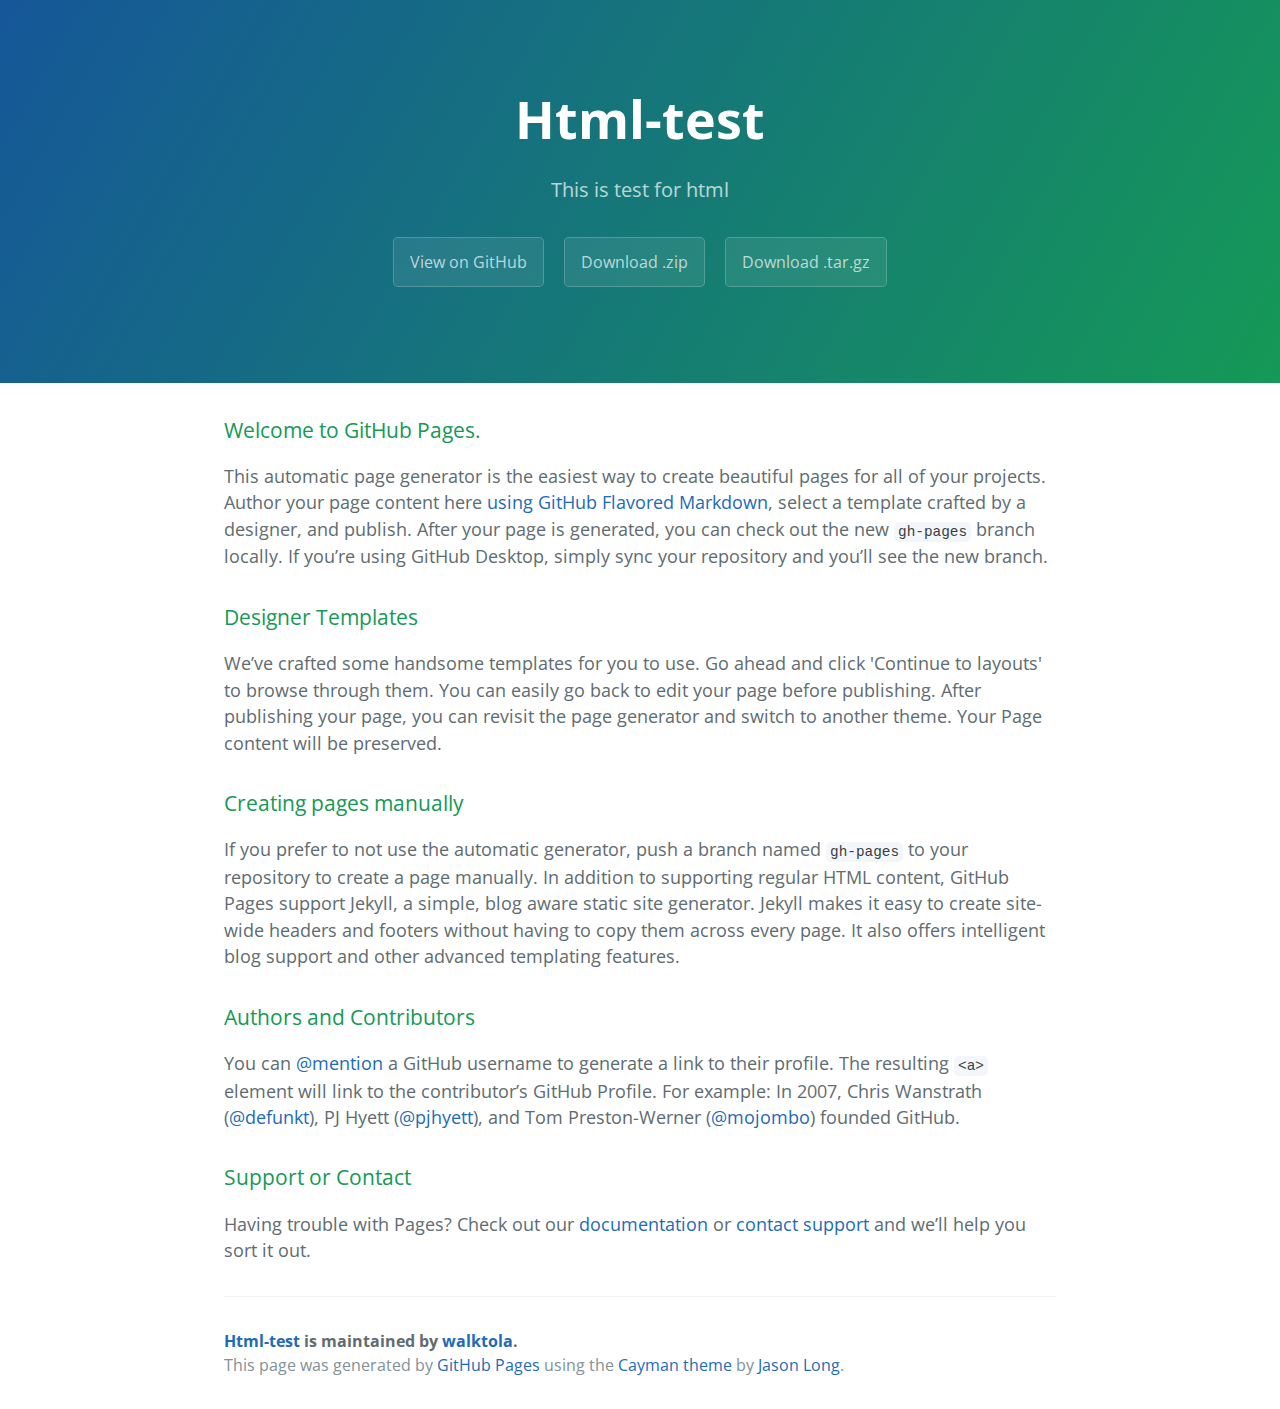
<file: index.html>
<!DOCTYPE html>
<html lang="en-us">
  <head>
    <meta charset="UTF-8">
    <title>Html-test by walktola</title>
    <meta name="viewport" content="width=device-width, initial-scale=1">
    <link rel="stylesheet" type="text/css" href="stylesheets/normalize.css" media="screen">
    <link href='https://fonts.googleapis.com/css?family=Open+Sans:400,700' rel='stylesheet' type='text/css'>
    <link rel="stylesheet" type="text/css" href="stylesheets/stylesheet.css" media="screen">
    <link rel="stylesheet" type="text/css" href="stylesheets/github-light.css" media="screen">
  </head>
  <body>
    <section class="page-header">
      <h1 class="project-name">Html-test</h1>
      <h2 class="project-tagline">This is test for html</h2>
      <a href="https://github.com/walktola/html-test" class="btn">View on GitHub</a>
      <a href="https://github.com/walktola/html-test/zipball/master" class="btn">Download .zip</a>
      <a href="https://github.com/walktola/html-test/tarball/master" class="btn">Download .tar.gz</a>
    </section>

    <section class="main-content">
      <h3>
<a id="welcome-to-github-pages" class="anchor" href="#welcome-to-github-pages" aria-hidden="true"><span aria-hidden="true" class="octicon octicon-link"></span></a>Welcome to GitHub Pages.</h3>

<p>This automatic page generator is the easiest way to create beautiful pages for all of your projects. Author your page content here <a href="https://guides.github.com/features/mastering-markdown/">using GitHub Flavored Markdown</a>, select a template crafted by a designer, and publish. After your page is generated, you can check out the new <code>gh-pages</code> branch locally. If you’re using GitHub Desktop, simply sync your repository and you’ll see the new branch.</p>

<h3>
<a id="designer-templates" class="anchor" href="#designer-templates" aria-hidden="true"><span aria-hidden="true" class="octicon octicon-link"></span></a>Designer Templates</h3>

<p>We’ve crafted some handsome templates for you to use. Go ahead and click 'Continue to layouts' to browse through them. You can easily go back to edit your page before publishing. After publishing your page, you can revisit the page generator and switch to another theme. Your Page content will be preserved.</p>

<h3>
<a id="creating-pages-manually" class="anchor" href="#creating-pages-manually" aria-hidden="true"><span aria-hidden="true" class="octicon octicon-link"></span></a>Creating pages manually</h3>

<p>If you prefer to not use the automatic generator, push a branch named <code>gh-pages</code> to your repository to create a page manually. In addition to supporting regular HTML content, GitHub Pages support Jekyll, a simple, blog aware static site generator. Jekyll makes it easy to create site-wide headers and footers without having to copy them across every page. It also offers intelligent blog support and other advanced templating features.</p>

<h3>
<a id="authors-and-contributors" class="anchor" href="#authors-and-contributors" aria-hidden="true"><span aria-hidden="true" class="octicon octicon-link"></span></a>Authors and Contributors</h3>

<p>You can <a href="https://help.github.com/articles/basic-writing-and-formatting-syntax/#mentioning-users-and-teams" class="user-mention">@mention</a> a GitHub username to generate a link to their profile. The resulting <code>&lt;a&gt;</code> element will link to the contributor’s GitHub Profile. For example: In 2007, Chris Wanstrath (<a href="https://github.com/defunkt" class="user-mention">@defunkt</a>), PJ Hyett (<a href="https://github.com/pjhyett" class="user-mention">@pjhyett</a>), and Tom Preston-Werner (<a href="https://github.com/mojombo" class="user-mention">@mojombo</a>) founded GitHub.</p>

<h3>
<a id="support-or-contact" class="anchor" href="#support-or-contact" aria-hidden="true"><span aria-hidden="true" class="octicon octicon-link"></span></a>Support or Contact</h3>

<p>Having trouble with Pages? Check out our <a href="https://help.github.com/pages">documentation</a> or <a href="https://github.com/contact">contact support</a> and we’ll help you sort it out.</p>

      <footer class="site-footer">
        <span class="site-footer-owner"><a href="https://github.com/walktola/html-test">Html-test</a> is maintained by <a href="https://github.com/walktola">walktola</a>.</span>

        <span class="site-footer-credits">This page was generated by <a href="https://pages.github.com">GitHub Pages</a> using the <a href="https://github.com/jasonlong/cayman-theme">Cayman theme</a> by <a href="https://twitter.com/jasonlong">Jason Long</a>.</span>
      </footer>

    </section>

  
  </body>
</html>
</file>
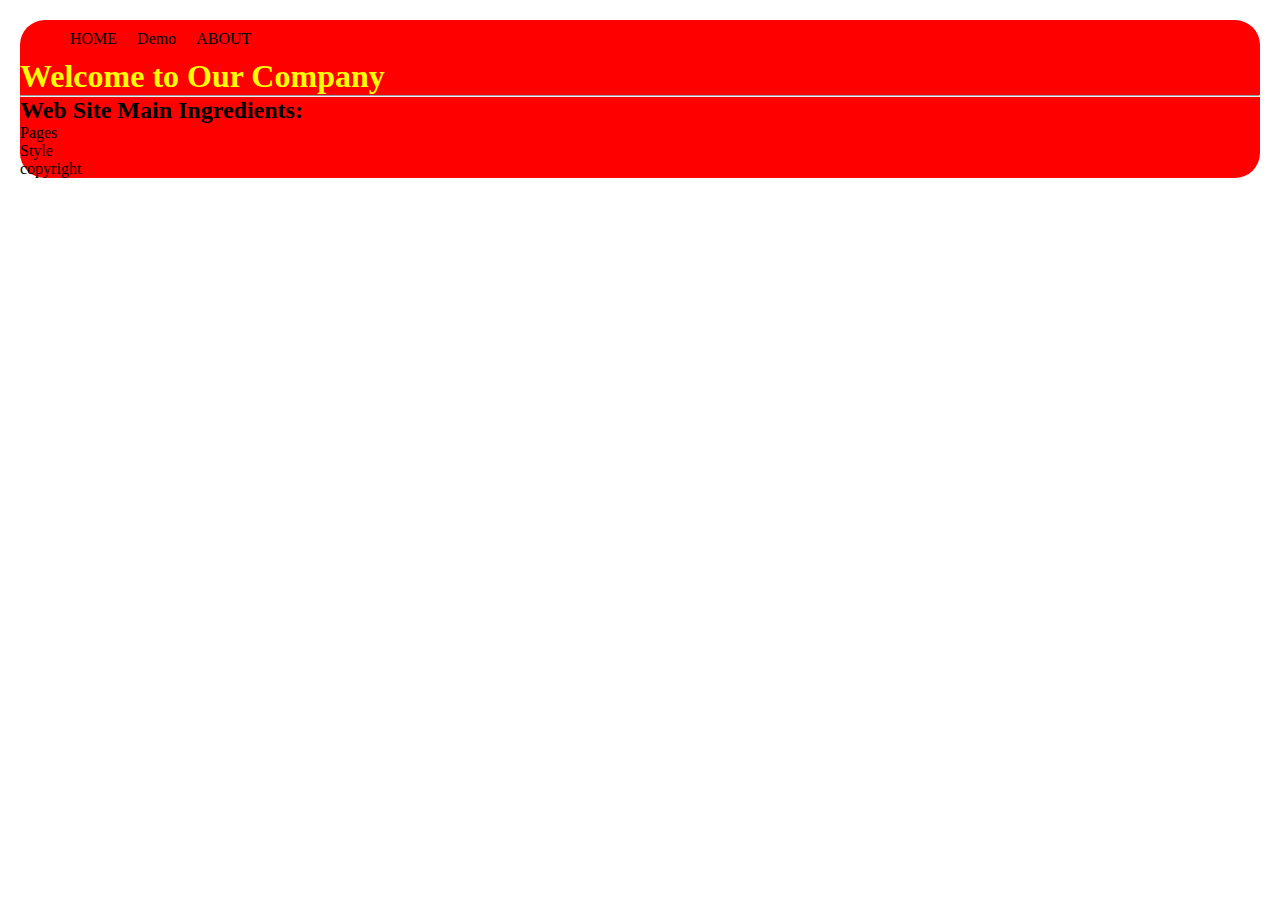
<file: company/index.html>
<!DOCTYPE html>
<html>
<head>
	<title>This is company web</title>
	<link rel="stylesheet" type="text/css" href="style.css">
</head>
<body>
<div class="container">
<ul>
	<li id="home" onclick="goToPage()">HOME</li>
	<li>Demo</li>
	<li>ABOUT</li>
</ul>
<div id="content">
<h1>Welcome to Our Company</h1>
<hr>
<h2>Web Site Main Ingredients:</h2>
<p>Pages</p>
<p>Style</p>
copyright
</div>

</div>
<script src="action.js"></script>
</body>
</html>
</file>
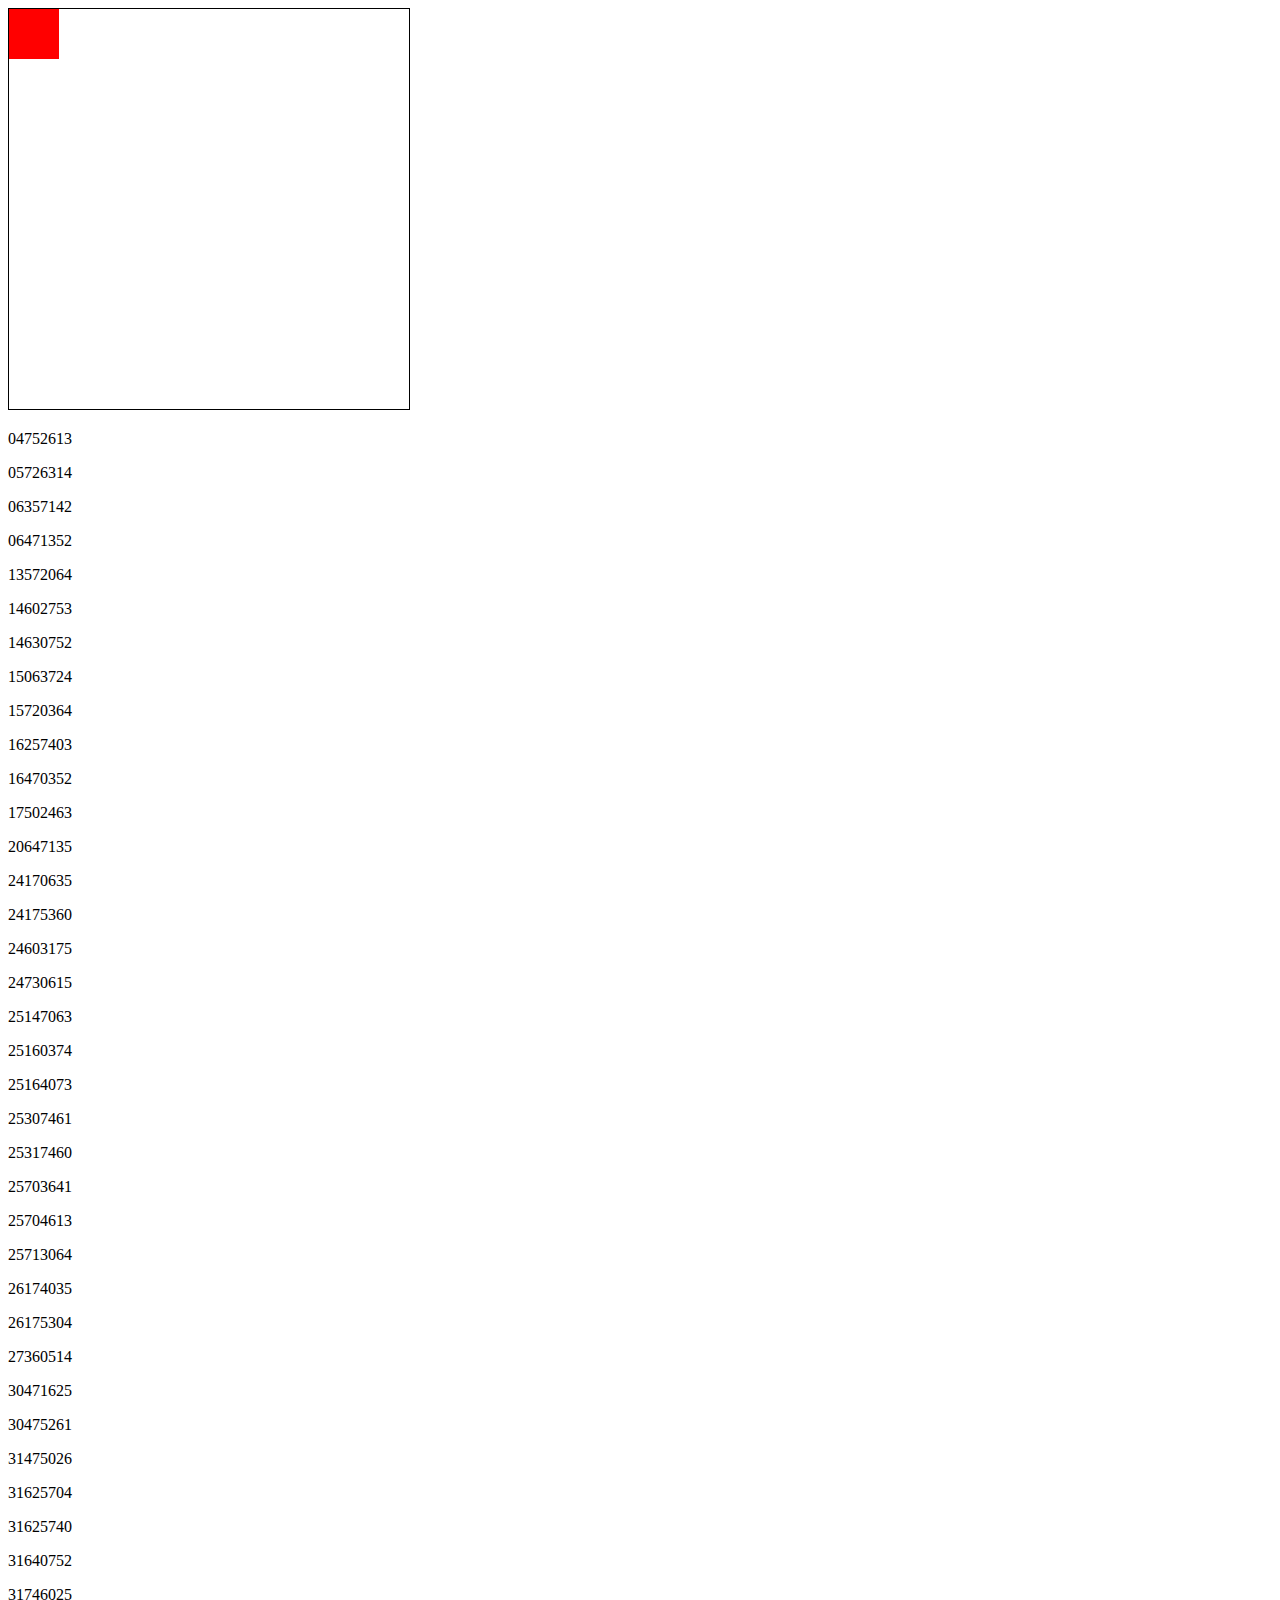
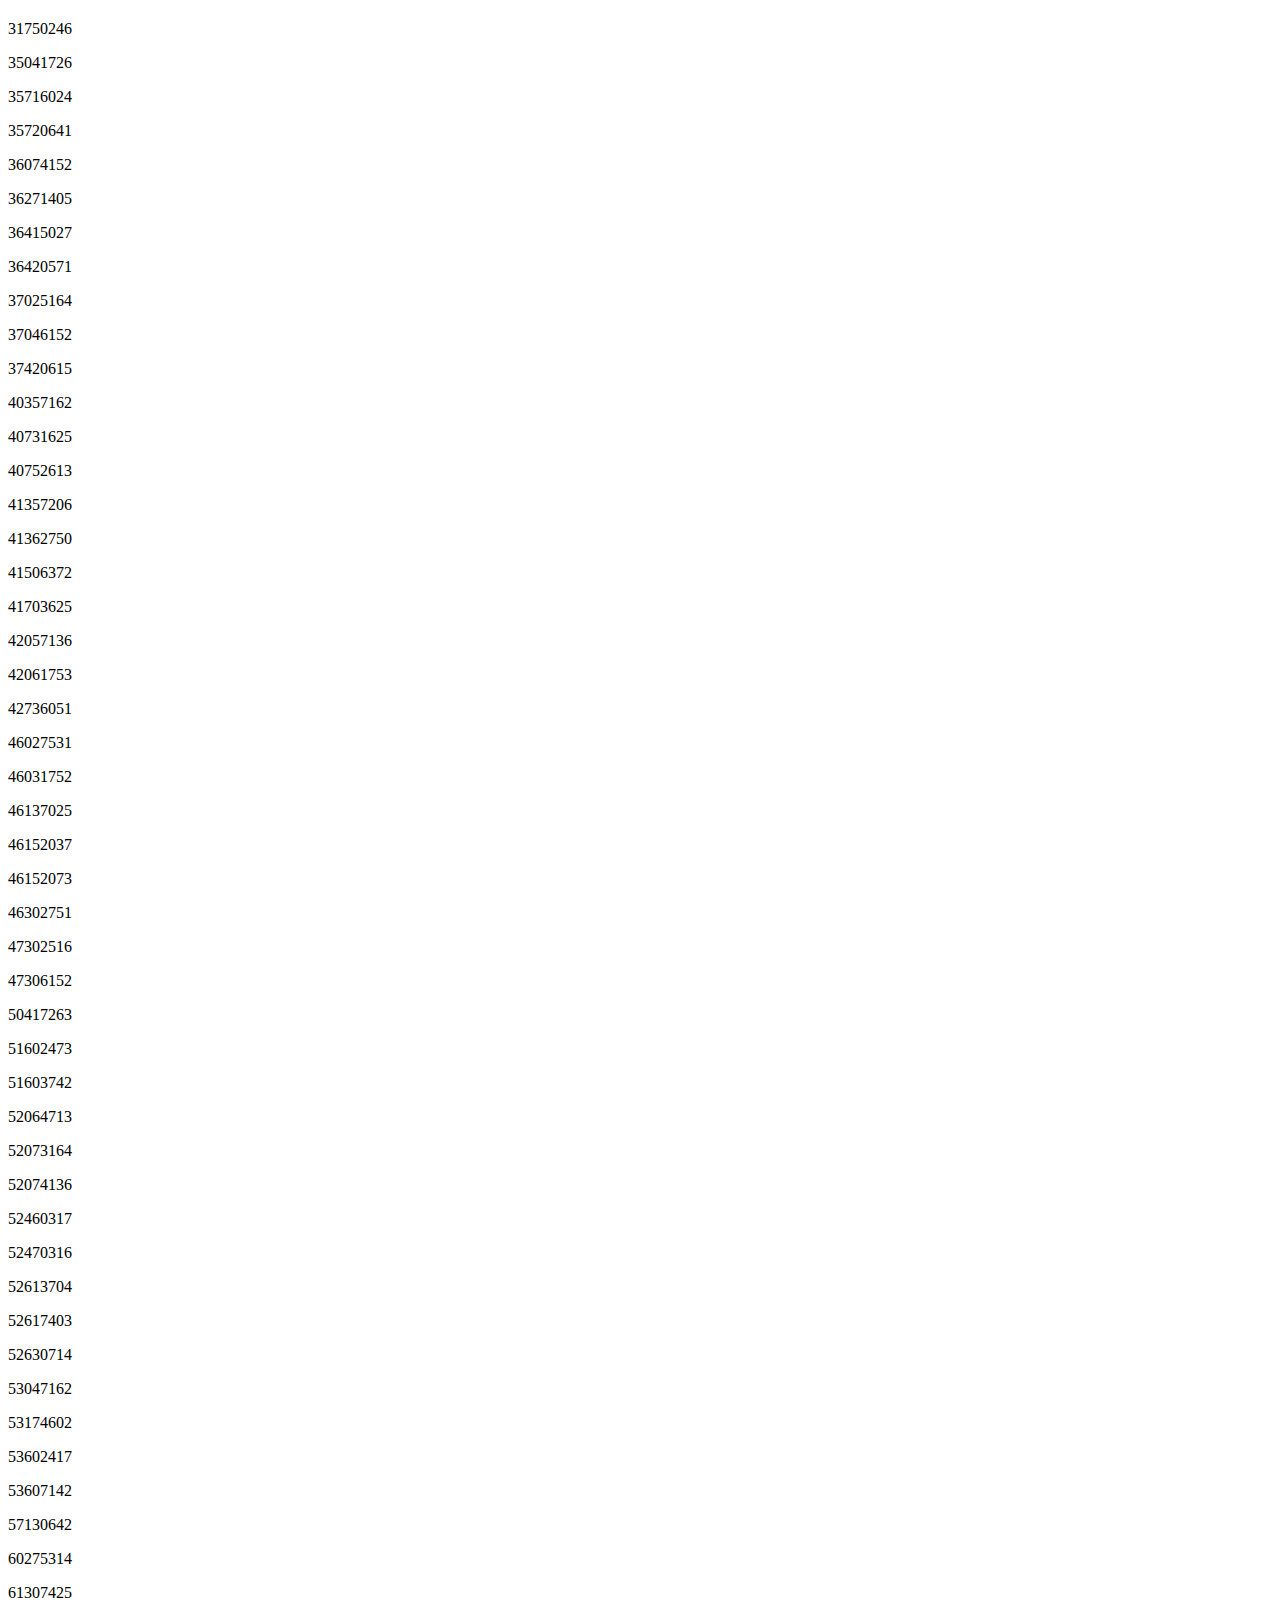
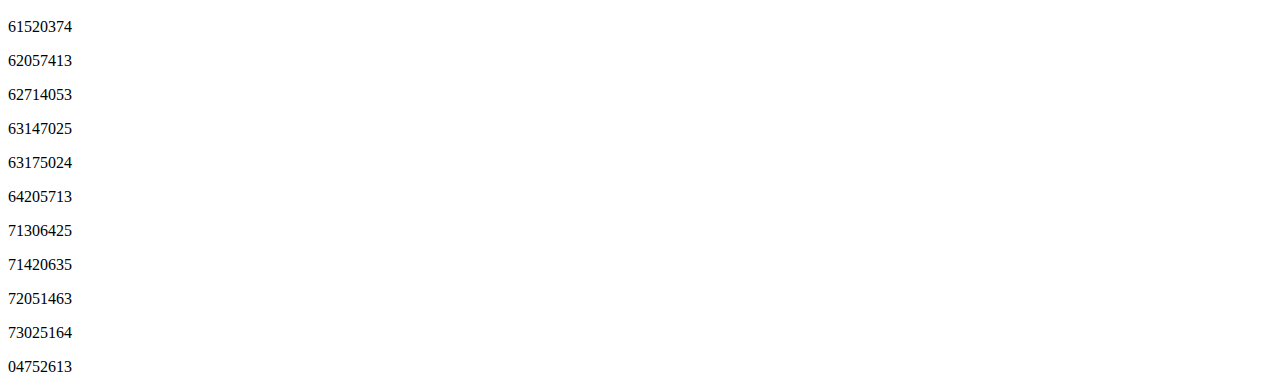
<file: jsQ/index.html>
<!DOCTYPE html>
<html>
<head>
	<title></title>
	
</head>
<body id="place">
<canvas id="area" width="400" height="400" style="border:1px solid #000000;"></canvas>
<script src="nogoto.js"></script>
</body>
</html>
</file>
<file: stylesheets/stylesheet.css>
* {
  box-sizing: border-box; }

body {
  padding: 0;
  margin: 0;
  font-family: "Open Sans", "Helvetica Neue", Helvetica, Arial, sans-serif;
  font-size: 16px;
  line-height: 1.5;
  color: #606c71; }

a {
  color: #1e6bb8;
  text-decoration: none; }
  a:hover {
    text-decoration: underline; }

.btn {
  display: inline-block;
  margin-bottom: 1rem;
  color: rgba(255, 255, 255, 0.7);
  background-color: rgba(255, 255, 255, 0.08);
  border-color: rgba(255, 255, 255, 0.2);
  border-style: solid;
  border-width: 1px;
  border-radius: 0.3rem;
  transition: color 0.2s, background-color 0.2s, border-color 0.2s; }
  .btn + .btn {
    margin-left: 1rem; }

.btn:hover {
  color: rgba(255, 255, 255, 0.8);
  text-decoration: none;
  background-color: rgba(255, 255, 255, 0.2);
  border-color: rgba(255, 255, 255, 0.3); }

@media screen and (min-width: 64em) {
  .btn {
    padding: 0.75rem 1rem; } }

@media screen and (min-width: 42em) and (max-width: 64em) {
  .btn {
    padding: 0.6rem 0.9rem;
    font-size: 0.9rem; } }

@media screen and (max-width: 42em) {
  .btn {
    display: block;
    width: 100%;
    padding: 0.75rem;
    font-size: 0.9rem; }
    .btn + .btn {
      margin-top: 1rem;
      margin-left: 0; } }

.page-header {
  color: #fff;
  text-align: center;
  background-color: #159957;
  background-image: linear-gradient(120deg, #155799, #159957); }

@media screen and (min-width: 64em) {
  .page-header {
    padding: 5rem 6rem; } }

@media screen and (min-width: 42em) and (max-width: 64em) {
  .page-header {
    padding: 3rem 4rem; } }

@media screen and (max-width: 42em) {
  .page-header {
    padding: 2rem 1rem; } }

.project-name {
  margin-top: 0;
  margin-bottom: 0.1rem; }

@media screen and (min-width: 64em) {
  .project-name {
    font-size: 3.25rem; } }

@media screen and (min-width: 42em) and (max-width: 64em) {
  .project-name {
    font-size: 2.25rem; } }

@media screen and (max-width: 42em) {
  .project-name {
    font-size: 1.75rem; } }

.project-tagline {
  margin-bottom: 2rem;
  font-weight: normal;
  opacity: 0.7; }

@media screen and (min-width: 64em) {
  .project-tagline {
    font-size: 1.25rem; } }

@media screen and (min-width: 42em) and (max-width: 64em) {
  .project-tagline {
    font-size: 1.15rem; } }

@media screen and (max-width: 42em) {
  .project-tagline {
    font-size: 1rem; } }

.main-content :first-child {
  margin-top: 0; }
.main-content img {
  max-width: 100%; }
.main-content h1, .main-content h2, .main-content h3, .main-content h4, .main-content h5, .main-content h6 {
  margin-top: 2rem;
  margin-bottom: 1rem;
  font-weight: normal;
  color: #159957; }
.main-content p {
  margin-bottom: 1em; }
.main-content code {
  padding: 2px 4px;
  font-family: Consolas, "Liberation Mono", Menlo, Courier, monospace;
  font-size: 0.9rem;
  color: #383e41;
  background-color: #f3f6fa;
  border-radius: 0.3rem; }
.main-content pre {
  padding: 0.8rem;
  margin-top: 0;
  margin-bottom: 1rem;
  font: 1rem Consolas, "Liberation Mono", Menlo, Courier, monospace;
  color: #567482;
  word-wrap: normal;
  background-color: #f3f6fa;
  border: solid 1px #dce6f0;
  border-radius: 0.3rem; }
  .main-content pre > code {
    padding: 0;
    margin: 0;
    font-size: 0.9rem;
    color: #567482;
    word-break: normal;
    white-space: pre;
    background: transparent;
    border: 0; }
.main-content .highlight {
  margin-bottom: 1rem; }
  .main-content .highlight pre {
    margin-bottom: 0;
    word-break: normal; }
.main-content .highlight pre, .main-content pre {
  padding: 0.8rem;
  overflow: auto;
  font-size: 0.9rem;
  line-height: 1.45;
  border-radius: 0.3rem; }
.main-content pre code, .main-content pre tt {
  display: inline;
  max-width: initial;
  padding: 0;
  margin: 0;
  overflow: initial;
  line-height: inherit;
  word-wrap: normal;
  background-color: transparent;
  border: 0; }
  .main-content pre code:before, .main-content pre code:after, .main-content pre tt:before, .main-content pre tt:after {
    content: normal; }
.main-content ul, .main-content ol {
  margin-top: 0; }
.main-content blockquote {
  padding: 0 1rem;
  margin-left: 0;
  color: #819198;
  border-left: 0.3rem solid #dce6f0; }
  .main-content blockquote > :first-child {
    margin-top: 0; }
  .main-content blockquote > :last-child {
    margin-bottom: 0; }
.main-content table {
  display: block;
  width: 100%;
  overflow: auto;
  word-break: normal;
  word-break: keep-all; }
  .main-content table th {
    font-weight: bold; }
  .main-content table th, .main-content table td {
    padding: 0.5rem 1rem;
    border: 1px solid #e9ebec; }
.main-content dl {
  padding: 0; }
  .main-content dl dt {
    padding: 0;
    margin-top: 1rem;
    font-size: 1rem;
    font-weight: bold; }
  .main-content dl dd {
    padding: 0;
    margin-bottom: 1rem; }
.main-content hr {
  height: 2px;
  padding: 0;
  margin: 1rem 0;
  background-color: #eff0f1;
  border: 0; }

@media screen and (min-width: 64em) {
  .main-content {
    max-width: 64rem;
    padding: 2rem 6rem;
    margin: 0 auto;
    font-size: 1.1rem; } }

@media screen and (min-width: 42em) and (max-width: 64em) {
  .main-content {
    padding: 2rem 4rem;
    font-size: 1.1rem; } }

@media screen and (max-width: 42em) {
  .main-content {
    padding: 2rem 1rem;
    font-size: 1rem; } }

.site-footer {
  padding-top: 2rem;
  margin-top: 2rem;
  border-top: solid 1px #eff0f1; }

.site-footer-owner {
  display: block;
  font-weight: bold; }

.site-footer-credits {
  color: #819198; }

@media screen and (min-width: 64em) {
  .site-footer {
    font-size: 1rem; } }

@media screen and (min-width: 42em) and (max-width: 64em) {
  .site-footer {
    font-size: 1rem; } }

@media screen and (max-width: 42em) {
  .site-footer {
    font-size: 0.9rem; } }
</file>
<file: stylesheets/github-light.css>
/*
   Copyright 2014 GitHub Inc.

   Licensed under the Apache License, Version 2.0 (the "License");
   you may not use this file except in compliance with the License.
   You may obtain a copy of the License at

       http://www.apache.org/licenses/LICENSE-2.0

   Unless required by applicable law or agreed to in writing, software
   distributed under the License is distributed on an "AS IS" BASIS,
   WITHOUT WARRANTIES OR CONDITIONS OF ANY KIND, either express or implied.
   See the License for the specific language governing permissions and
   limitations under the License.

*/

.pl-c /* comment */ {
  color: #969896;
}

.pl-c1      /* constant, markup.raw, meta.diff.header, meta.module-reference, meta.property-name, support, support.constant, support.variable, variable.other.constant */,
.pl-s .pl-v /* string variable */ {
  color: #0086b3;
}

.pl-e  /* entity */,
.pl-en /* entity.name */ {
  color: #795da3;
}

.pl-s .pl-s1 /* string source */,
.pl-smi      /* storage.modifier.import, storage.modifier.package, storage.type.java, variable.other, variable.parameter.function */ {
  color: #333;
}

.pl-ent /* entity.name.tag */ {
  color: #63a35c;
}

.pl-k /* keyword, storage, storage.type */ {
  color: #a71d5d;
}

.pl-pds              /* punctuation.definition.string, string.regexp.character-class */,
.pl-s                /* string */,
.pl-s .pl-pse .pl-s1 /* string punctuation.section.embedded source */,
.pl-sr               /* string.regexp */,
.pl-sr .pl-cce       /* string.regexp constant.character.escape */,
.pl-sr .pl-sra       /* string.regexp string.regexp.arbitrary-repitition */,
.pl-sr .pl-sre       /* string.regexp source.ruby.embedded */ {
  color: #183691;
}

.pl-v /* variable */ {
  color: #ed6a43;
}

.pl-id /* invalid.deprecated */ {
  color: #b52a1d;
}

.pl-ii /* invalid.illegal */ {
  background-color: #b52a1d;
  color: #f8f8f8;
}

.pl-sr .pl-cce /* string.regexp constant.character.escape */ {
  color: #63a35c;
  font-weight: bold;
}

.pl-ml /* markup.list */ {
  color: #693a17;
}

.pl-mh        /* markup.heading */,
.pl-mh .pl-en /* markup.heading entity.name */,
.pl-ms        /* meta.separator */ {
  color: #1d3e81;
  font-weight: bold;
}

.pl-mq /* markup.quote */ {
  color: #008080;
}

.pl-mi /* markup.italic */ {
  color: #333;
  font-style: italic;
}

.pl-mb /* markup.bold */ {
  color: #333;
  font-weight: bold;
}

.pl-md /* markup.deleted, meta.diff.header.from-file */ {
  background-color: #ffecec;
  color: #bd2c00;
}

.pl-mi1 /* markup.inserted, meta.diff.header.to-file */ {
  background-color: #eaffea;
  color: #55a532;
}

.pl-mdr /* meta.diff.range */ {
  color: #795da3;
  font-weight: bold;
}

.pl-mo /* meta.output */ {
  color: #1d3e81;
}
</file>
<file: company/style.css>
*{
	margin:0px;
}
.container{
	border-radius: 25px;
	margin:20px;
	background: #ff0000;
}
h1,hr{
	clear:left;
	color:yellow;
}
li{
	margin:10px;
	list-style: none;
	float: left;
}
</file>
